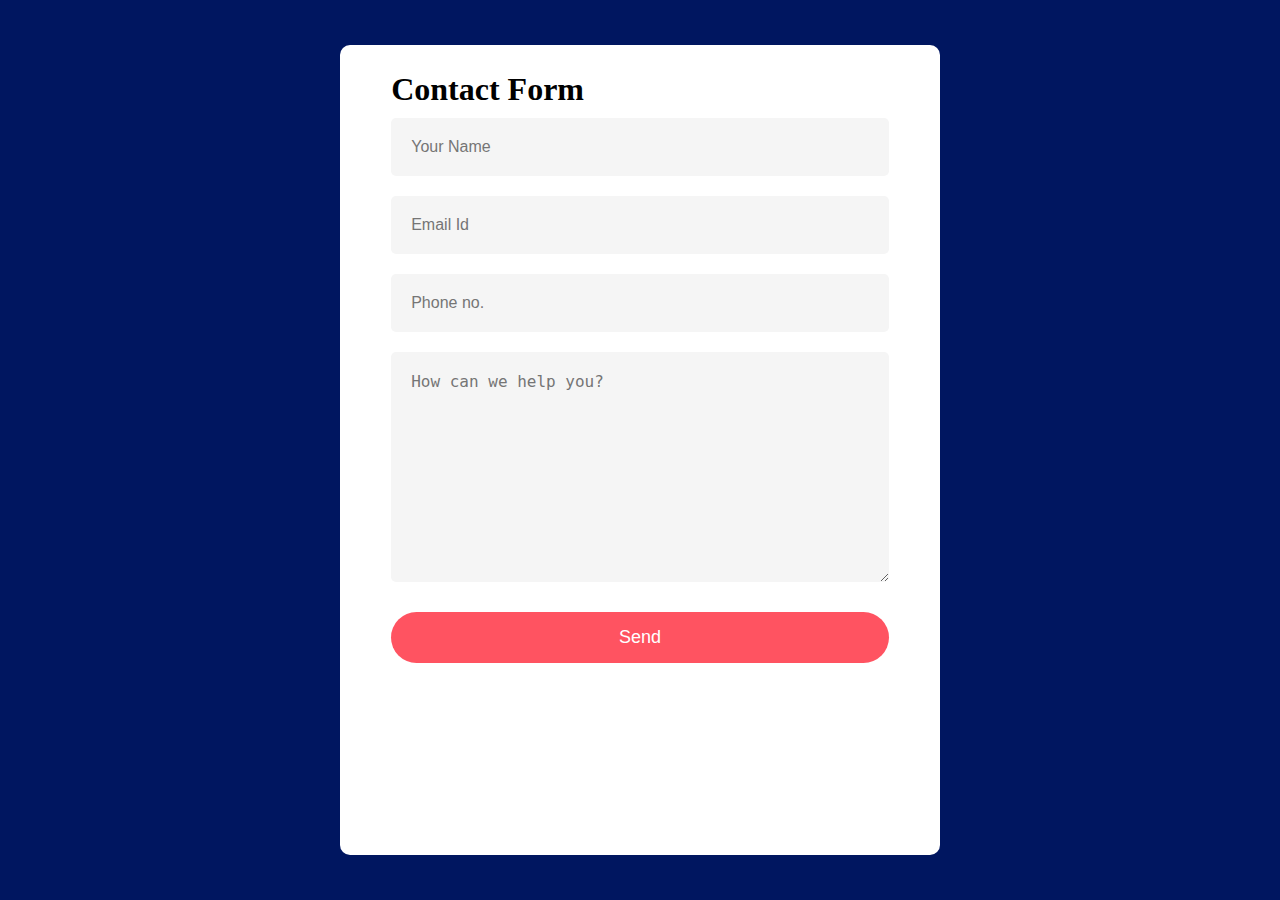
<file: index.html>
<!DOCTYPE html>
<html lang="en">

<head>
    <meta charset="UTF-8">
    <meta http-equiv="X-UA-Compatible" content="IE=edge">
    <meta name="viewport" content="width=device-width, initial-scale=1.0">
    <title>Contact Form with Queries</title>
    <link rel="stylesheet" href="style.css">
    <style>
             *{
            padding: 0;
            margin: 0;
            box-sizing: border-box;
        }
        .container {
            width: 100%;
            height: 100vh;
            background: #001660;
            display: flex;
            justify-content: center;
            align-items: center;
        }

        form {
            background: #fff;
            display: flex;
            flex-direction: column;
            padding: 2vw 4vw;
            border-radius: 10px;
            width: 90%;
            max-width: 600px;
            height: 90%;
        }

        .form h1 {
            color: #555;
            font-weight: 800;
            margin: 20px;

        }

        form input,
        form textarea {
            border: 0;
            margin: 10px 0;
            padding: 20px;
            border-radius: 5px;
            outline: none;
            background: #f5f5f5;
            font-size: 16px;
            color: #555;
        }

        form button {
            padding: 15px;
            background: #ff5361;
            color: #fff;
            font-size: 18px;
            border: 0;
            outline: none;
            cursor: pointer;
            border-radius: 30px;
            margin-top: 20px;

        }

    </style>
</head>

<body>
    <div class="container">
        <form onsubmit="SendEmail(); reset(); return false;">
            <h1>Contact Form</h1>
            <input type="text" id="name" placeholder="Your Name" required>
            <input type="email" id="email" placeholder="Email Id" required>
            <input type="number" id="Phone" placeholder="Phone no." required>
            <textarea id="message" rows="10" placeholder="How can we help you?"></textarea>
            <button type="submit">Send</button>
        </form>

    </div>
    <script src="https://smtpjs.com/v3/smtp.js"></script>
    <script>
        function SendEmail() {
            Email.send({
                Host: "smtp.gmail.com",
                Username: "amreshthakur1234@gmail.com",
                Password: "F0A1952589CF9ED4C2E44A6B0B80A4F92FA7",
                To: 'piparaacademy@gmail.com',
                From: document.getElementById("email").value,
                Subject: "New Contact Form Enquiry",
                Body: "Name: " + document.getElementById("name").value
                    + "<br> Email: " + document.getElementById("email").value
                    + "<br> Phone no: " + document.getElementById("phone").value
                    + "<br> Message: " + document.getElementById("Phone").value
            }).
            else (
                message => alert("Message sent succesfully")
            );
        }
    </script>
</body>

</html>
</file>
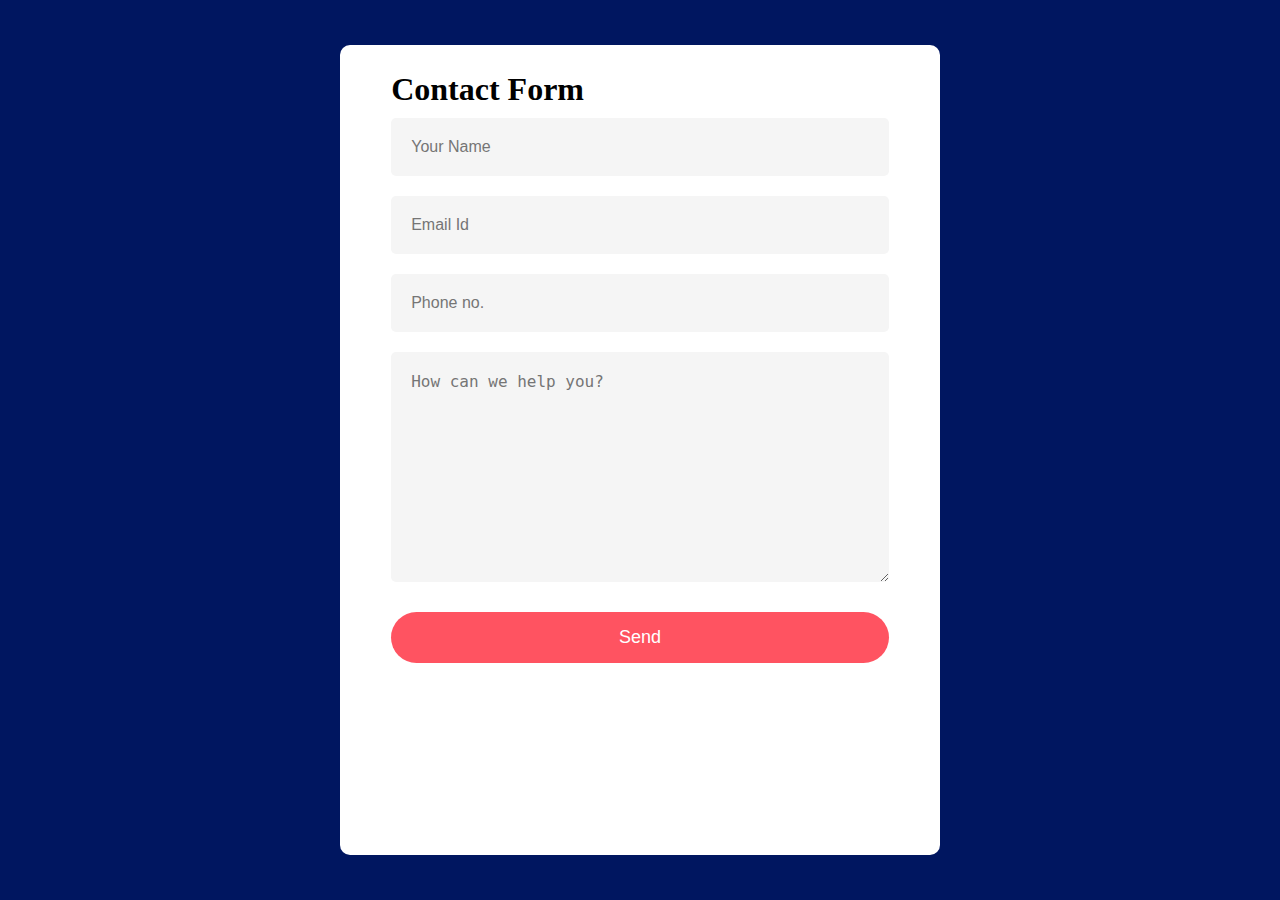
<file: contact-form.html>
<!DOCTYPE html>
<html lang="en">

<head>
    <meta charset="UTF-8">
    <meta http-equiv="X-UA-Compatible" content="IE=edge">
    <meta name="viewport" content="width=device-width, initial-scale=1.0">
    <title>Contact Form with Queries</title>
    <link rel="stylesheet" href="style.css">
    <style>
        .container {
            width: 100%;
            height: 100vh;
            background: #001660;
            display: flex;
            justify-content: center;
            align-items: center;
        }

        form {
            background: #fff;
            display: flex;
            flex-direction: column;
            padding: 2vw 4vw;
            border-radius: 10px;
            width: 90%;
            max-width: 600px;
            height: 90%;
        }

        .form h1 {
            color: #555;
            font-weight: 800;
            margin: 20px;

        }

        form input,
        form textarea {
            border: 0;
            margin: 10px 0;
            padding: 20px;
            border-radius: 5px;
            outline: none;
            background: #f5f5f5;
            font-size: 16px;
            color: #555;
        }

        form button {
            padding: 15px;
            background: #ff5361;
            color: #fff;
            font-size: 18px;
            border: 0;
            outline: none;
            cursor: pointer;
            border-radius: 30px;
            margin-top: 20px;

        }

    </style>
</head>

<body>
    <div class="container">
        <form onsubmit="SendEmail(); reset(); return false;">
            <h1>Contact Form</h1>
            <input type="text" id="name" placeholder="Your Name" required>
            <input type="email" id="email" placeholder="Email Id" required>
            <input type="number" id="Phone" placeholder="Phone no." required>
            <textarea id="message" rows="10" placeholder="How can we help you?"></textarea>
            <button type="submit">Send</button>
        </form>

    </div>
    <script src="https://smtpjs.com/v3/smtp.js"></script>
    <script>
        function SendEmail() {
            Email.send({
                Host: "smtp.gmail.com",
                Username: "amreshthakur1234@gmail.com",
                Password: "F0A1952589CF9ED4C2E44A6B0B80A4F92FA7",
                To: 'piparaacademy@gmail.com',
                From: document.getElementById("email").value,
                Subject: "New Contact Form Enquiry",
                Body: "Name: " + document.getElementById("name").value
                    + "<br> Email: " + document.getElementById("email").value
                    + "<br> Phone no: " + document.getElementById("phone").value
                    + "<br> Message: " + document.getElementById("Phone").value
            }).
            else (
                message => alert("Message sent succesfully")
            );
        }
    </script>
</body>

</html>
</file>
<file: style.css>
*{
            padding: 0;
            margin: 0;
            box-sizing: border-box;
        }
.container{
    width: 100%;
    height: 100vh;
    background: #001660;
    display: flex;
    justify-content: center;
    align-items: center;
}
form{
    background: #fff;
    display: flex;
    flex-direction: column;
    padding: 2vw 4vw;
    border-radius: 10px;
    width: 90%;
    max-width: 600px;
    height: 90%;
}
.form h1{
    color: #555;
    font-weight: 800;
    margin: 20px;

}
form input, form textarea{
    border: 0;
    margin: 10px 0;
    padding: 20px; 
    border-radius: 5px;
    outline: none;
    background: #f5f5f5;
    font-size: 16px;
    color: #555;
}
form button{
    padding: 15px;
    background: #ff5361;
    color: #fff;
    font-size: 18px;
    border: 0;
    outline: none;
    cursor: pointer;
    border-radius: 30px;
    margin-top: 20px;
    transition: .3s;

}
</file>
